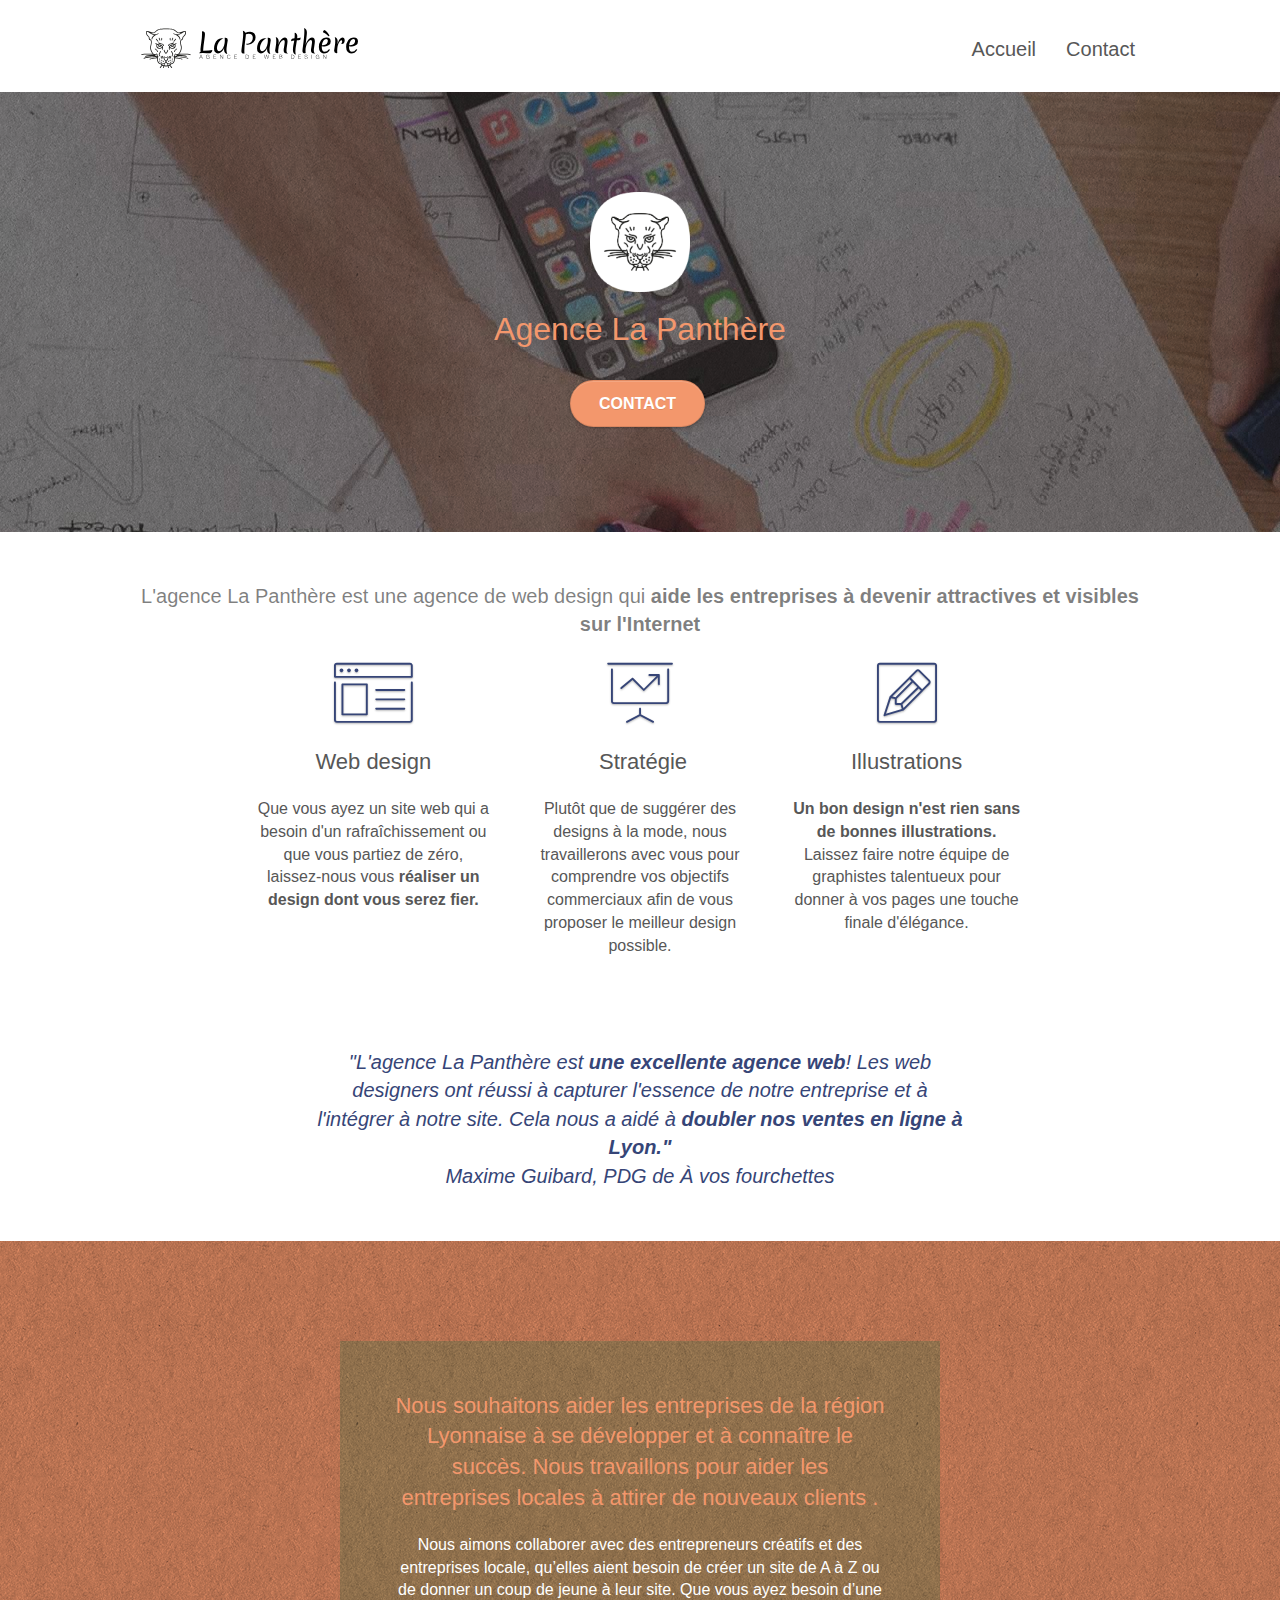
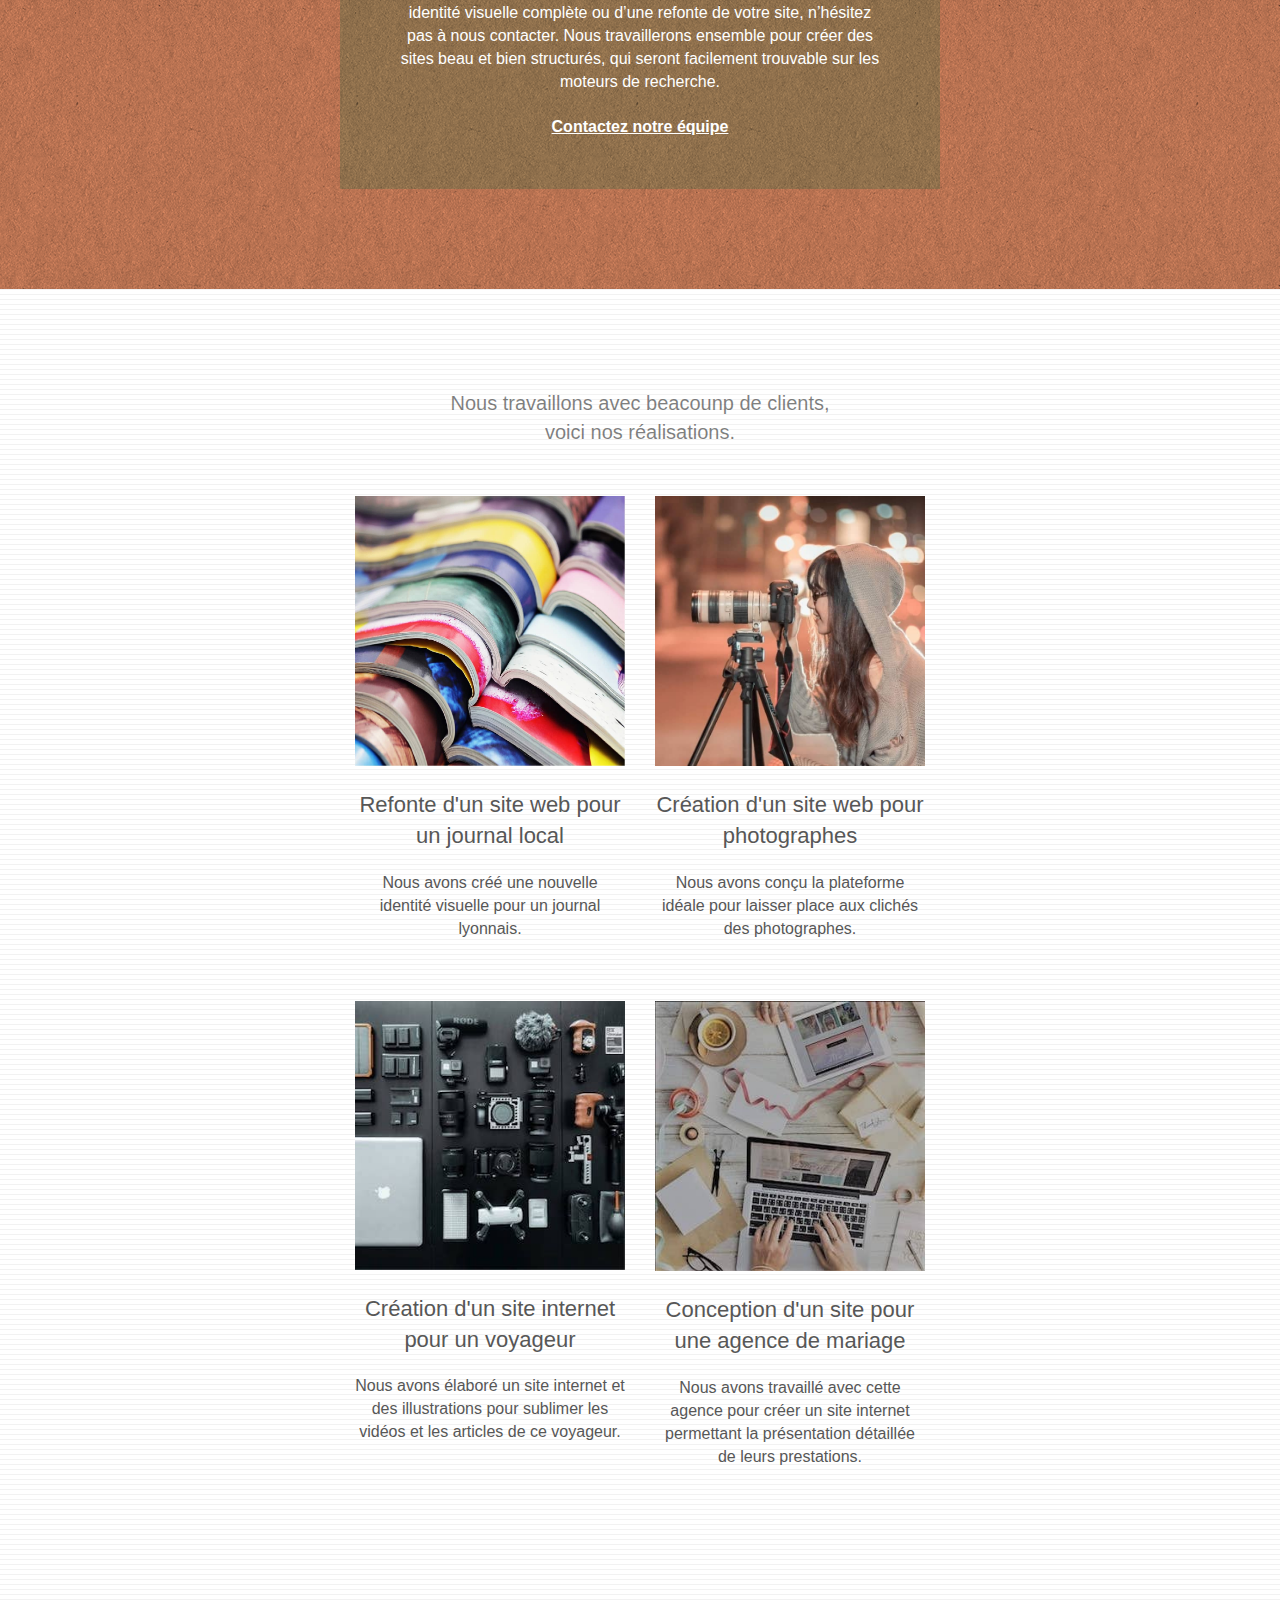
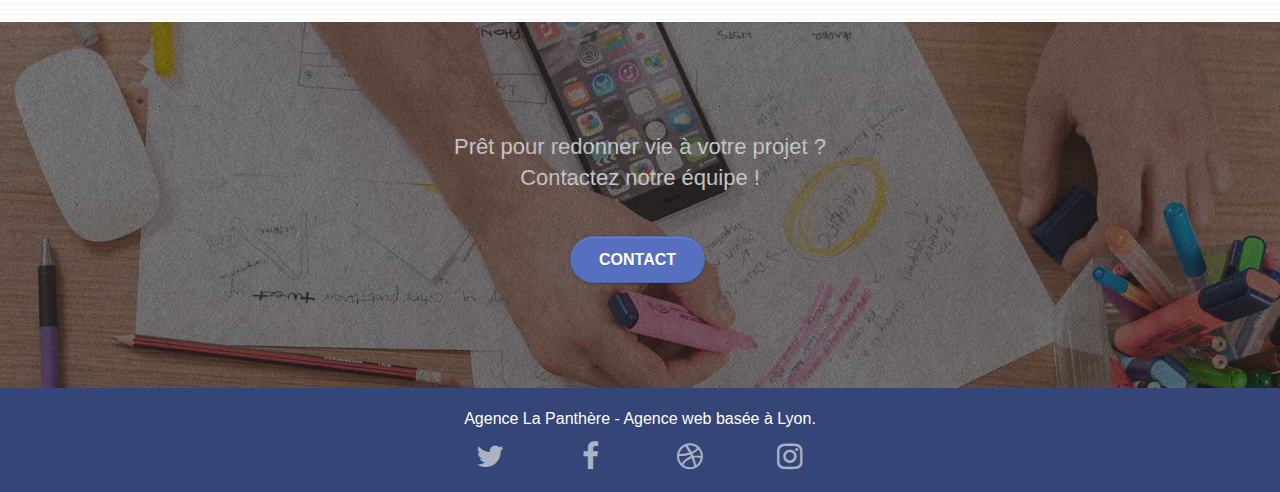
<file: index.html>
<!doctype html>
<html lang="fr">
<head>
    <meta charset="utf-8">
    <meta name="viewport" content="width=device-width, initial-scale=1.0, viewport-fit=cover">
    <link rel="shortcut icon" type="image/png" href="favicon.jpg">
    
	<link rel="stylesheet" type="text/css" href="./css/bootstrap.css">
	<link rel="stylesheet" type="text/css" href="style.css">
	<link rel="stylesheet" type="text/css" href="./css/font-awesome.css">
	<link rel="stylesheet" type="text/css" href="./css/et-line.css">
	
    
	<script src="./js/jquery-2.1.0.js" async></script>
	<script src="./js/bootstrap.js" async></script>
	<script src="./js/blocs.js" async></script>
	<script src="./js/jquery.touchSwipe.js" async></script>
	<script src="./js/gmaps.js" async></script>

	<meta name="robots" content="index, follow">
	<link rel="canonical" href="https://ay2018.github.io/Projet4/" />

	<!-- MODIF : CHANGEMENT TITLE-->
	<title>La Panthère | Entreprise webdesign Lyon | Création de design</title>
	
	<!-- MODIF : AJOUTER DESCRIPTION-->
	<meta name="description"
		content="Agence webdesign à Lyon qui vous accompagne dans votre stratégie de création graphique de site web responsive pour attirer encore plus de clients" />  
</head>
<body>
	<!-- Principal conteneur -->
	<div class="page-container">

		<header>
			<!-- bloc-0 -->
			<div class="bloc bgc-white l-bloc " id="bloc-0">
				<div class="container bloc-sm">
	
					<nav class="navbar row">
						<div class="navbar-header">
							<a class="navbar-brand" href="index.html"><img src="img/agence-la-panthere-monochrome.svg"
									alt="logo de l'entreprise qui est une tête de panthère" height="40" /></a>
							<button id="nav-toggle" type="button" class="ui-navbar-toggle navbar-toggle"
								data-toggle="collapse" data-target=".navbar-1">
								<span class="sr-only">Toggle navigation</span><span class="icon-bar"></span><span
									class="icon-bar"></span><span class="icon-bar"></span>
							</button>
						</div>
						<div class="collapse navbar-collapse navbar-1 special-dropdown-nav">
							<ul class="site-navigation nav navbar-nav">
								<li>
									<a href="index.html">Accueil</a>
								</li>
								<li>
								</li>
								<li>
									<a href="./pages/contact.html">Contact</a>
								</li>
							</ul>
						</div>
					</nav>
				</div>
			</div>
			<!-- bloc-0 END -->
		</header>

		<main>
			<!-- bloc-1-presentation -->
			<section class="bloc bgc-dark-slate-blue bg-banniere d-bloc bg-t-edge bloc-bg-texture texture-paper b-parallax"
				id="bloc-1-hero">
				<div class="container bloc-lg">
					<div class="row tight-width-whitespace">
						<div class="col-sm-12">
							<img src="img/logo.png" class="center-block image-resize-mode" width="100"
								alt="Logo de l'agence, représentée par la tête d'une panthère" />
							<h1 class="text-center hero-bloc-text tc-white ">
								Agence La Panthère
							</h1>
							<div class="text-center">
								<a href="./pages/contact.html" class="btn btn-lg btn-clean btn-rd cta-hero btn-atomic-tangerine"
									id="cta-hero">Contact</a>
							</div>
						</div>
					</div>
				</div>
			</section>
			<!-- bloc-1-presentation END -->

			<!-- bloc-2-services -->
			<section class="bloc bgc-white l-bloc" id="bloc-2-services">
				<div class="container bloc-md">
					<div class="row">
						<div class="col-sm-12 text-center change-text">
							L'agence La Panthère est une agence de web design qui <strong>aide les entreprises à devenir
								attractives et visibles sur l'Internet</strong>
						</div>
					</div>
					<div class="row voffset-lg med-width-whitespace">
						<div class="col-sm-4">
							<div class="text-center">
								<span class="et-icon-browser sm-shadow icon-dark-slate-blue icons icon-lg"></span>
							</div>
							<h2 class="mg-md text-center">
								Web design
							</h2>
							<p class="text-center ">
								Que vous ayez un site web qui a besoin d'un rafraîchissement ou que vous partiez de zéro,
								laissez-nous vous <strong>réaliser un design dont vous serez fier.</strong>
							</p>
						</div>
						<div class="col-sm-4">
							<div class="text-center">
								<span class="et-icon-presentation sm-shadow icon-dark-slate-blue icons icon-lg"></span>
							</div>
							<h2 class="mg-md text-center">
								&nbsp;Stratégie
							</h2>
							<p class="text-center ">
								Plutôt que de suggérer des designs à la mode, nous travaillerons avec vous pour comprendre vos
								objectifs commerciaux afin de vous proposer le meilleur design possible.<br>
							</p>
						</div>
						<div class="col-sm-4">
							<div class="text-center">
								<span class="et-icon-edit sm-shadow icon-dark-slate-blue icons icon-lg"></span>
							</div>
							<h2 class="mg-md text-center">
								Illustrations
							</h2>
							<p class="text-center ">
								<strong>Un bon design n'est rien sans de bonnes illustrations.</strong> Laissez faire notre équipe
								de graphistes talentueux pour donner à vos pages une touche finale d'élégance.
							</p>
						</div>
					</div>
					<div class="row voffset-lg voffset">
						<div class="col-xs-12 col-md-8 col-md-offset-2 text-center change-text midnightblue">
							<em>"L'agence La Panthère est <strong>une excellente agence web</strong>! Les web designers ont réussi à
								capturer l'essence de notre
								entreprise et à l'intégrer à notre site. Cela nous a aidé à <strong>doubler nos ventes en ligne à
									Lyon."</strong>
								<br>
								Maxime Guibard, PDG de À
								vos fourchettes</em>
						</div>
					</div>
				</div>
			</section>
			<!-- bloc-2-services END -->

			<!-- bloc-3-what-i-do -->
			<section class="bloc tc-white bgc-atomic-tangerine bg-presentation d-bloc bloc-bg-texture texture-paper b-parallax"
				id="bloc-3-what-i-do">
				<div class="container bloc-lg">
					<div class="row tight-width-whitespace black-background">
						<div class="col-sm-12">
							<h2 class="mg-md text-center tc-white">
								Nous souhaitons aider les entreprises de la région Lyonnaise à se développer et à connaître le
								succès. Nous travaillons pour aider les entreprises locales à attirer de nouveaux clients .<br>
							</h2>
							<p class="text-center white">
								Nous aimons collaborer avec des entrepreneurs créatifs et des entreprises locale, qu’elles aient
								besoin de créer un site de A à Z ou de donner un coup de jeune à leur site. Que vous ayez besoin
								d’une identité visuelle complète ou d’une refonte de votre site, n’hésitez pas à nous contacter.
								Nous travaillerons ensemble pour créer des sites beau et bien structurés, qui seront facilement
								trouvable sur les moteurs de recherche. <br><br><a class="ltc-white bold-link"
									href="./pages/contact.html">Contactez notre équipe</a><br>
							</p>
						</div>
					</div>
				</div>
			</section>
			<!-- bloc-3-what-i-do END -->

			<!-- bloc-4-portfolio -->
			<section class="bloc bgc-white bg-lines-h2-bg bg-repeat l-bloc" id="bloc-4-portfolio">
				<div class="container bloc-lg">
					<div class="row">
						<div class="col-sm-12 text-center change-text">
							Nous travaillons avec beacounp de clients, <br> voici nos réalisations.
						</div>
					</div>
					<div class="row tight-width-whitespace portfolio-row">
						<div class="col-sm-6">
							<a href="#" data-lightbox="img/1.jpg" data-gallery-id="gallery-1"
								data-caption="Refonte d'un site web pour un journal local" data-frame="snapshot-lb"><img
									src="img/1.jpg" alt="image representant des jornaux les uns sur les autres"
									class="img-responsive portfolio-thumb" /></a>
							<h2 class="mg-md text-center">
								Refonte d'un site web pour un journal local
							</h2>
							<p class="text-center">
								Nous avons créé une nouvelle identité visuelle pour un journal lyonnais.
							</p>
						</div>
						<div class="col-sm-6">
							<a href="#" data-lightbox="img/2.jpg" data-gallery-id="gallery-1"
								data-caption="Création d'un site web pour photographes" data-frame="snapshot-lb"><img
									src="img/2.jpg" class="img-responsive portfolio-thumb"
									alt="Image d'une photographeuse souriante entrain de prendre une photo" /></a>
							<h2 class="mg-md text-center">
								Création d'un site web pour photographes
							</h2>
							<p class="text-center">
								Nous avons conçu la plateforme idéale pour laisser place aux clichés des photographes.
							</p>
						</div>
					</div>
					<div class="row tight-width-whitespace portfolio-row">
						<div class="col-sm-6">
							<a href="#" data-lightbox="img/3.jpg" data-gallery-id="gallery-1"
								data-caption="Création d'un site internet pour un voyageur" data-frame="snapshot-lb"><img
									src="img/3.jpg" class="img-responsive portfolio-thumb"
									alt="Image représentant plusieurs équipements pour documenter un voyage: pc, appareil photo, micro et autres" /></a>
							<h2 class="mg-md text-center">
								Création d'un site internet pour un voyageur
							</h2>
							<p class="text-center">
								Nous avons élaboré un site internet et des illustrations pour sublimer les vidéos et les articles de
								ce voyageur.
							</p>
						</div>
						<div class="col-sm-6">
							<a href="#" data-lightbox="img/4.jpg" data-gallery-id="gallery-1"
								data-caption="Conception d'un site pour une agence de mariage" data-frame="snapshot-lb"><img
									src="img/4.jpg" class="img-responsive portfolio-thumb"
									alt="image de deux personnes face à face, entrain de plannifier un marriage sur deux pc" /></a>
							<h2 class="mg-md text-center">
								Conception d'un site pour une agence de mariage
							</h2>
							<p class="text-center">
								Nous avons travaillé avec cette agence pour créer un site internet permettant la présentation
								détaillée de leurs prestations.
							</p>
						</div>
					</div>
				</div>
			</section>
			<!-- bloc-4-portfolio END -->
			
			<!-- bloc-5-cta -->
			<section class="bloc bgc-dark-slate-blue bg-banniere d-bloc bloc-bg-texture texture-paper" id="bloc-5-cta">
				<div class="container bloc-lg">
					<div class="row">
						<h2 class="mg-md text-center white">
							Prêt pour redonner vie à votre projet ?<br>Contactez notre équipe !
						</h2>
						<div class="col-sm-12 text-center">
							<a href="./pages/contact.html" class="btn btn-atomic-midnight btn-clean btn-rd btn-lg cta-hero">Contact</a>
						</div>
					</div>
				</div>
			</section>
			<!-- bloc-5-cta END -->
		</main>

		<footer>
			<!-- Footer - bloc-8 -->
			<div class="bloc bgc-dark-slate-blue d-bloc" id="bloc-8">
				<div class="container bloc-sm">
					<div class="row">
						<div class="col-sm-12">
							<p class="text-center white">
								Agence La Panthère - Agence web basée à Lyon.<br>
							</p>
							<div class="row row-no-gutters social">
								<div class="col-sm-3">
									<div class="text-center">
										<a class="social" href="index.html" aria-label="Twitter"><span
												class="fa fa-twitter icon-md"></span></a>
									</div>
								</div>
								<div class="col-sm-3">
									<div class="text-center">
										<a class="social" href="index.html" aria-label="Facebook"><span
												class="fa fa-facebook icon-md"></span></a>
									</div>
								</div>
								<div class="col-sm-3">
									<div class="text-center">
										<a class="social" href="index.html" aria-label="Dribble"><span
												class="fa fa-dribbble icon-md"></span></a>
									</div>
								</div>
								<div class="col-sm-3">
									<div class="text-center">
										<a class="social" href="index.html" aria-label="Instagram"><span
												class="fa fa-instagram icon-md"></span></a>
									</div>
								</div>
							</div>
						</div>
					</div>
				</div>
			</div>
			<!-- Footer - bloc-8 END -->
		</footer>
	</div>
</body>
</html>
</file>
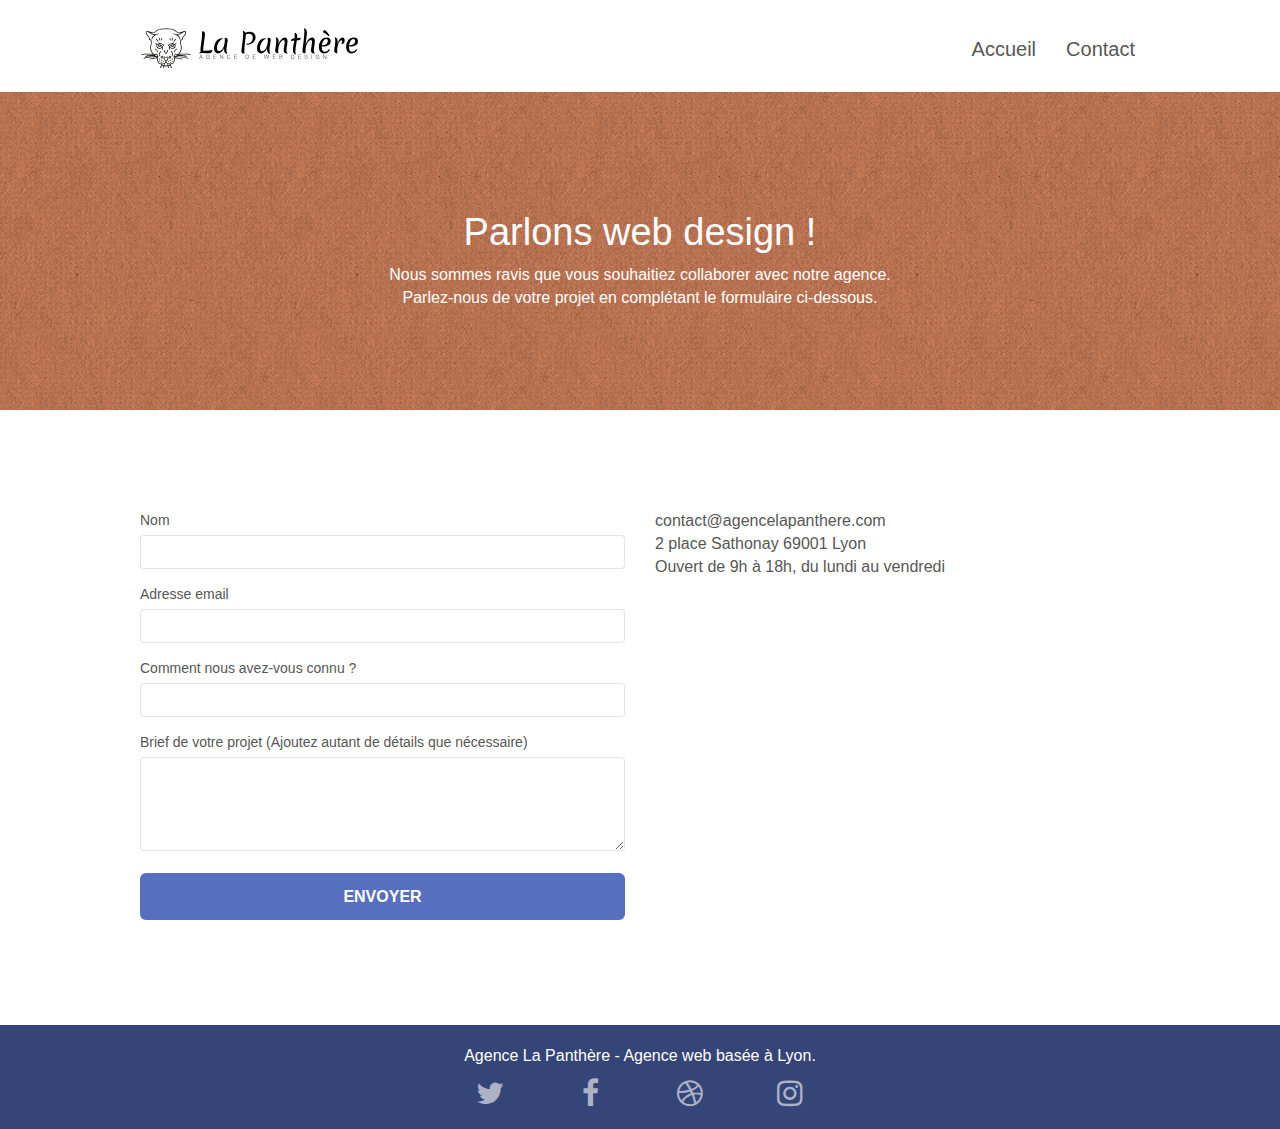
<file: pages/contact.html>
<!doctype html>
<html lang="fr">

<head>
	<meta charset="utf-8">
	<meta name="viewport" content="width=device-width, initial-scale=1.0, viewport-fit=cover">
	<link rel="shortcut icon" type="image/png" href="favicon.jpg">

	<link rel="stylesheet" type="text/css" href="../css/bootstrap.css">
	<link rel="stylesheet" type="text/css" href="../style.css">
	<link rel="stylesheet" type="text/css" href="../css/font-awesome.css">
	<link rel="stylesheet" type="text/css" href="../css/et-line.css">

	<script src="../js/jquery-2.1.0.js" async></script>
	<script src="../js/bootstrap.js" async></script>
	<script src="../js/blocs.js" async></script>
	<script src="../js/jquery.touchSwipe.js" async></script>
	<script src="../js/gmaps.js" async></script>

	<meta name="robots" content="index, follow">
	<link rel="canonical" href="https://ay2018.github.io/Projet4/" />

	<!-- MODIF : CHANGEMENT TITLE-->
	<title>La Panthère | Entreprise webdesign Lyon | Création de design</title>

	<!-- MODIF : AJOUTER DESCRIPTION-->
	<meta name="description"
		content="Agence webdesign à Lyon qui vous accompagne dans votre stratégie de création graphique de site web responsive pour attirer encore plus de clients" />
</head>
<body>
<!-- Principal conteneur -->
<div class="page-container">

	<header>
		<!-- bloc-0 -->
		<div class="bloc bgc-white l-bloc " id="bloc-0">
			<div class="container bloc-sm">
	
				<nav class="navbar row">
					<div class="navbar-header">
						<a class="navbar-brand" href="../index.html"><img src="../img/agence-la-panthere-monochrome.svg"
								alt="logo de l'entreprise qui est une tête de panthère" height="40" /></a>
						<button id="nav-toggle" type="button" class="ui-navbar-toggle navbar-toggle" data-toggle="collapse"
							data-target=".navbar-1">
							<span class="sr-only">Toggle navigation</span><span class="icon-bar"></span><span
								class="icon-bar"></span><span class="icon-bar"></span>
						</button>
					</div>
					<div class="collapse navbar-collapse navbar-1 special-dropdown-nav">
						<ul class="site-navigation nav navbar-nav">
							<li>
								<a href="../index.html">Accueil</a>
							</li>
							<li>
							</li>
							<li>
								<a href="./contact.html">Contact</a>
							</li>
						</ul>
					</div>
				</nav>
			</div>
		</div>
		<!-- bloc-0 END -->
	</header>

	<main>
		<!-- bloc-6 -->
		<section class="bloc bg-dots-bg bg-repeat bgc-atomic-tangerine d-bloc bloc-bg-texture texture-paper" id="bloc-6">
			<div class="container bloc-lg">
				<div class="row">
					<div class="col-sm-12">
						<h1 class="text-center hero-bloc-text white">
							Parlons web design !
						</h1>
						<p class="text-center mg-lg white tight-width-whitespace">
							Nous sommes ravis que vous souhaitiez collaborer avec notre agence.<br>
							Parlez-nous de votre projet en complétant le formulaire ci-dessous.
						</p>
					</div>
				</div>
			</div>
		</section>
		<!-- bloc-6 END -->

		<!-- bloc-7 -->
		<section class="bloc bgc-white l-bloc" id="bloc-7">
			<div class="container bloc-lg">
				<div class="row">
					<div class="col-sm-6">
						<form id="form_1" novalidate success-msg="Your message has been sent."
							fail-msg="Sorry it seems that our mail server is not responding, Sorry for the inconvenience!">
							<div class="form-group">
								<label for="name">
									Nom
								</label>
								<input id="name" class="form-control" required />
							</div>
							<div class="form-group">
								<label for="email">
									Adresse email
								</label>
								<input id="email" class="form-control" type="email" required />
							</div>
							<div class="form-group">
								<label for="input_504">
									Comment nous avez-vous connu ?
								</label>
								<input class="form-control" type="email" required id="input_504" />
							</div>
							<div class="form-group">
								<label for="message">
									Brief de votre projet (Ajoutez autant de détails que nécessaire)<br>
								</label><textarea id="message" class="form-control" rows="4" cols="50" required></textarea>
							</div>
							<button class="bloc-button btn btn-lg btn-block cta-hero btn-atomic-midnight" type="submit">
								Envoyer
							</button>
						</form>
					</div>
					<div class="col-sm-6">
						<p>
							contact@agencelapanthere.com<br>2 place Sathonay 69001 Lyon<br>Ouvert de 9h à 18h, du lundi au
							vendredi<br>
						</p>
					</div>
				</div>
			</div>
		</section>
		<!-- bloc-7 END -->

		<!-- ScrollToTop Button -->
		<a class="bloc-button btn btn-d scrollToTop" onclick="scrollToTarget('1')"><span class="fa fa-chevron-up"></span></a>
		<!-- ScrollToTop Button END-->
	</main>

	<footer>
		<!-- Footer - bloc-8 -->
		<div class="bloc bgc-dark-slate-blue d-bloc" id="bloc-8">
			<div class="container bloc-sm">
				<div class="row">
					<div class="col-sm-12">
						<p class="text-center white">
							Agence La Panthère - Agence web basée à Lyon.<br>
						</p>
						<div class="row row-no-gutters social">
							<div class="col-sm-3">
								<div class="text-center">
									<a class="social" href="index.html" aria-label="Twitter"><span
											class="fa fa-twitter icon-md"></span></a>
								</div>
							</div>
							<div class="col-sm-3">
								<div class="text-center">
									<a class="social" href="index.html" aria-label="Facebook"><span
											class="fa fa-facebook icon-md"></span></a>
								</div>
							</div>
							<div class="col-sm-3">
								<div class="text-center">
									<a class="social" href="index.html" aria-label="Dribble"><span
											class="fa fa-dribbble icon-md"></span></a>
								</div>
							</div>
							<div class="col-sm-3">
								<div class="text-center">
									<a class="social" href="index.html" aria-label="Instagram"><span
											class="fa fa-instagram icon-md"></span></a>
								</div>
							</div>
						</div>
					</div>
				</div>
			</div>
		</div>
		<!-- Footer - bloc-8 END -->
	</footer>
</div>
<!-- Principal conteneur END -->
</body>
</html>
</file>
<file: style.css>
body {
    margin: 0;
    padding: 0;
    background: #FFF;
    overflow-x: hidden;
    -webkit-font-smoothing: antialiased;
    -moz-osx-font-smoothing: grayscale
}

a,
button {
    transition: all .3s ease-in-out;
    outline: none !important
}

a:hover {
    text-decoration: none;
    cursor: pointer
}

#page-loading-blocs-notifaction {
    position: fixed;
    top: 0;
    bottom: 0;
    width: 100%;
    z-index: 100000;
    background: #FFF url(img/pageload-spinner.gif) no-repeat center center
}

.bloc {
    width: 100%;
    clear: both;
    background: 50% 50% no-repeat;
    padding: 0 50px;
    -webkit-background-size: cover;
    -moz-background-size: cover;
    -o-background-size: cover;
    background-size: cover;
    position: relative
}

.bloc .container {
    padding-left: 0;
    padding-right: 0
}

.bloc-lg {
    padding: 100px 50px
}

.bloc-md {
    padding: 50px
}

.bloc-sm {
    padding: 20px 50px
}

.bg-center,
.bg-l-edge,
.bg-r-edge,
.bg-t-edge,
.bg-b-edge,
.bg-tl-edge,
.bg-bl-edge,
.bg-tr-edge,
.bg-br-edge,
.bg-repeat {
    -webkit-background-size: auto !important;
    -moz-background-size: auto !important;
    -o-background-size: auto !important;
    background-size: auto !important
}

.bg-repeat {
    background: repeat
}

.bg-t-edge {
    background: top no-repeat
}

.bloc-bg-texture::before {
    content: "";
    background-size: 2px 2px;
    position: absolute;
    top: 0;
    bottom: 0;
    left: 0;
    right: 0
}

.texture-paper::before {
    background: url(img/texture-paper.png);
    background-size: 280px 280px
}

.b-parallax {
    background-attachment: fixed
}

.d-bloc {
    color: rgba(255, 255, 255, .7)
}

.d-bloc button:hover {
    color: rgba(255, 255, 255, .9)
}

.d-bloc .icon-round,
.d-bloc .icon-square,
.d-bloc .icon-rounded,
.d-bloc .icon-semi-rounded-a,
.d-bloc .icon-semi-rounded-b {
    border-color: rgba(255, 255, 255, .9)
}

.d-bloc .divider-h span {
    border-color: rgba(255, 255, 255, .2)
}

.d-bloc .a-btn,
.d-bloc .navbar a,
.d-bloc .navbar-brand,
.d-bloc a .icon-sm,
.d-bloc a .icon-md,
.d-bloc a .icon-lg,
.d-bloc a .icon-xl,
.d-bloc h1 a,
.d-bloc h2 a,
.d-bloc h3 a,
.d-bloc h4 a,
.d-bloc h5 a,
.d-bloc h6 a,
.d-bloc p a {
    color: rgba(255, 255, 255, .6)
}

.d-bloc .a-btn:hover,
.d-bloc .navbar a:hover,
.d-bloc .navbar-brand:hover,
.d-bloc a:hover .icon-sm,
.d-bloc a:hover .icon-md,
.d-bloc a:hover .icon-lg,
.d-bloc a:hover .icon-xl,
.d-bloc h1 a:hover,
.d-bloc h2 a:hover,
.d-bloc h3 a:hover,
.d-bloc h4 a:hover,
.d-bloc h5 a:hover,
.d-bloc h6 a:hover,
.d-bloc p a:hover {
    color: rgba(255, 255, 255, 1)
}

.d-bloc .navbar-toggle .icon-bar {
    background: rgba(255, 255, 255, 1)
}

.d-bloc .btn-wire,
.d-bloc .btn-wire:hover {
    color: rgba(255, 255, 255, 1);
    border-color: rgba(255, 255, 255, 1)
}

.d-bloc .panel {
    color: rgba(0, 0, 0, .5)
}

.d-bloc .panel button:hover {
    color: rgba(0, 0, 0, .7)
}

.d-bloc .panel icon {
    border-color: rgba(0, 0, 0, .7)
}

.d-bloc .panel .divider-h span {
    border-color: rgba(0, 0, 0, .1)
}

.d-bloc .panel .a-btn {
    color: rgba(0, 0, 0, .6)
}

.d-bloc .panel .a-btn:hover {
    color: rgba(0, 0, 0, 1)
}

.d-bloc .panel .btn-wire,
.d-bloc .panel .btn-wire:hover {
    color: rgba(0, 0, 0, .7);
    border-color: rgba(0, 0, 0, .3)
}

.d-bloc .panel,
.l-bloc {
    color: rgba(0, 0, 0, .5)
}

.d-bloc .panel button:hover,
.l-bloc button:hover {
    color: rgba(0, 0, 0, .7)
}

.l-bloc .icon-round,
.l-bloc .icon-square,
.l-bloc .icon-rounded,
.l-bloc .icon-semi-rounded-a,
.l-bloc .icon-semi-rounded-b {
    border-color: rgba(0, 0, 0, .7)
}

.d-bloc .panel .divider-h span,
.l-bloc .divider-h span {
    border-color: rgba(0, 0, 0, .1)
}

.d-bloc .panel .a-btn,
.l-bloc .a-btn,
.l-bloc .navbar a,
.l-bloc .navbar-brand,
.l-bloc a .icon-sm,
.l-bloc a .icon-md,
.l-bloc a .icon-lg,
.l-bloc a .icon-xl,
.l-bloc h1 a,
.l-bloc h2 a,
.l-bloc h3 a,
.l-bloc h4 a,
.l-bloc h5 a,
.l-bloc h6 a,
.l-bloc p a {
    color: rgba(0, 0, 0, .6)
}

.d-bloc .panel .a-btn:hover,
.l-bloc .a-btn:hover,
.l-bloc .navbar a:hover,
.l-bloc .navbar-brand:hover,
.l-bloc a:hover .icon-sm,
.l-bloc a:hover .icon-md,
.l-bloc a:hover .icon-lg,
.l-bloc a:hover .icon-xl,
.l-bloc h1 a:hover,
.l-bloc h2 a:hover,
.l-bloc h3 a:hover,
.l-bloc h4 a:hover,
.l-bloc h5 a:hover,
.l-bloc h6 a:hover,
.l-bloc p a:hover {
    color: rgba(0, 0, 0, 1)
}

.l-bloc .navbar-toggle .icon-bar {
    color: rgba(0, 0, 0, .6)
}

.d-bloc .panel .btn-wire,
.d-bloc .panel .btn-wire:hover,
.l-bloc .btn-wire,
.l-bloc .btn-wire:hover {
    color: rgba(0, 0, 0, .7);
    border-color: rgba(0, 0, 0, .3)
}

.voffset {
    margin-top: 30px
}

.voffset-lg {
    margin-top: 80px
}

.row-no-gutters {
    margin-right: 0;
    margin-left: 0
}

.row.row-no-gutters>[class^="col-"],
.row.row-no-gutters>[class*=" col-"] {
    padding-right: 0;
    padding-left: 0
}

#bloc-1-hero h1 {
    font-size: 32px
}

.navbar {
    margin-bottom: 0;
    z-index: 1
}

.navbar-brand {
    height: auto;
    padding: 3px 15px;
    font-size: 25px;
    font-weight: 400;
    font-weight: 600;
    line-height: 44px
}

.navbar-brand img {
    max-height: 200px;
    margin: 0 5px 0 0;
    display: inline
}

.navbar-brand img[src$=svg] {
    min-width: 100px
}

.nav-center .navbar-brand img {
    margin: 0
}

.navbar .nav {
    padding-top: 2px;
    margin-right: -16px;
    float: right;
    z-index: 1
}

.nav>li {
    float: left;
    margin-top: 4px;
    font-size: 20px
}

.navbar-nav .open .dropdown-menu>li>a {
    text-align: inherit
}

.nav>li a:hover,
.nav>li a:focus {
    background: transparent
}

.navbar-toggle {
    margin: 10px 10px 0 0;
    border: 0
}

.navbar-toggle:hover {
    background: transparent !important
}

.navbar-toggle .icon-bar {
    background-color: rgba(0, 0, 0, .5);
    width: 26px
}

.nav-invert .navbar .nav {
    float: left
}

.nav-invert .navbar-header,
.nav-invert .navbar-brand {
    float: right;
    position: relative;
    z-index: 2
}

@media (min-width:768px) {
    .site-navigation {
        position: absolute;
        top: 50%;
        right: 20px;
        transform: translate(0, -50%);
        -webkit-transform: translateY(-50%)
    }

    .nav>li .dropdown-menu a,
    .nav>li .dropdown-menu a:hover {
        color: #484848
    }

    .nav-invert .site-navigation {
        left: 0;
        right: 0
    }

    .nav-center {
        text-align: center
    }

    .nav-center .navbar-header {
        width: 100%
    }

    .nav-center .navbar-header,
    .nav-center .navbar-brand,
    .nav-center .nav>li {
        float: none;
        display: inline-block
    }

    .nav-center .site-navigation {
        position: relative;
        width: 100%;
        right: 0;
        margin-right: 0;
        margin-top: 20px
    }

    .nav-center.mini-nav .navbar-toggle {
        float: none;
        margin: 10px auto 0
    }
}

.nav>li>.dropdown a {
    background: none !important;
    display: block;
    padding: 14px 15px
}

nav .caret {
    margin: 0 5px
}

.dropdown-menu .dropdown-menu {
    top: -8px;
    left: 100%
}

.dropdown-menu .dropmenu-flow-right {
    top: 100%;
    left: 0;
    margin-left: -1px;
    border-top-left-radius: 0;
    border-top-right-radius: 0
}

.dropdown-menu .dropdown span {
    border: 4px solid #000;
    border-top-color: transparent;
    border-right-color: transparent;
    border-bottom-color: transparent;
    margin: 6px -5px 0 0 !important;
    float: right
}

.mg-md {
    margin-top: 10px;
    margin-bottom: 20px
}

.mg-lg {
    margin-top: 10px;
    margin-bottom: 40px
}

.btn {
    margin: 0 5px 5px 0
}

.btn.pull-right {
    margin: 0 0 5px 5px
}

.btn-d,
.btn-d:hover,
.btn-d:focus {
    color: #FFF;
    background: rgba(0, 0, 0, .3)
}

button {
    outline: none !important
}

.btn-rd {
    border-radius: 40px
}

.btn-clean {
    border: 1px solid rgba(0, 0, 0, .08);
    border-bottom-color: rgba(0, 0, 0, .1);
    text-shadow: 0 1px 0 rgba(0, 0, 1, .1);
    box-shadow: 0 1px 3px rgba(0, 0, 1, .25), inset 0 1px 0 0 rgba(255, 255, 255, .15)
}

.icon-md {
    font-size: 30px !important
}

.icon-lg {
    font-size: 60px !important
}

.sm-shadow {
    text-shadow: 0 1px 2px rgba(0, 0, 0, .3)
}

.panel-sq,
.panel-sq .panel-heading,
.panel-sq .panel-footer {
    border-radius: 0
}

.panel-rd {
    border-radius: 30px
}

.panel-rd .panel-heading {
    border-radius: 29px 29px 0 0
}

.panel-rd .panel-footer {
    border-radius: 0 0 29px 29px
}

.form-control {
    border-color: rgba(0, 0, 0, .1);
    box-shadow: none
}

.scrollToTop {
    width: 40px;
    height: 40px;
    position: fixed;
    bottom: 20px;
    right: 20px;
    opacity: 0;
    z-index: 500;
    transition: all .3s ease-in-out
}

.scrollToTop span {
    margin-top: 6px
}

.showScrollTop {
    font-size: 14px;
    opacity: 1
}

a[data-lightbox] {
    position: relative;
    display: block;
    text-align: center
}

a[data-lightbox]:hover::before {
    content: "+";
    font-family: "HelveticaNeue-Light", "Helvetica Neue Light", "Helvetica Neue", Helvetica, Arial;
    font-size: 32px;
    width: 50px;
    height: 50px;
    margin-left: -25px;
    border-radius: 50%;
    background: rgba(0, 0, 0, .6);
    color: #FFF;
    font-weight: 100;
    z-index: 1;
    position: absolute;
    top: 50%;
    transform: translateY(-50%);
    -webkit-transform: translateY(-50%)
}

a[data-lightbox]:hover img {
    opacity: .6;
    -webkit-animation-fill-mode: none;
    animation-fill-mode: none
}

#lightbox-modal {
    display: flex;
    align-items: center
}

#lightbox-modal .modal-dialog {
    width: 90%;
    max-width: 900px;
    margin: 0 auto 0
}

#lightbox-modal .modal-dialog img {
    max-height: 90vh;
    margin: 0 auto
}

.lightbox-caption {
    padding: 20px;
    color: #FFF;
    background: rgba(0, 0, 0, .5);
    position: absolute;
    left: 15px;
    right: 15px;
    bottom: 5px
}

.close-lightbox {
    color: #FFF;
    font-size: 30px;
    position: absolute;
    top: 20px;
    right: 20px;
    z-index: 20;
    background: rgba(0, 0, 0, .5);
    border: none;
    line-height: 30px;
    padding: 0 9px 5px;
    opacity: .3
}

.close-lightbox:hover,
.next-lightbox:hover,
.prev-lightbox:hover {
    opacity: 1;
    color: #FFF
}

.next-lightbox,
.prev-lightbox {
    font-size: 20px;
    color: rgba(255, 255, 255, .9);
    background: rgba(0, 0, 0, .5);
    transition: all .2s ease-in-out;
    position: absolute;
    top: 45%;
    z-index: 1;
    opacity: .4
}

.next-lightbox {
    padding: 6px 8px 1px 13px;
    right: 25px
}

.prev-lightbox {
    padding: 6px 13px 1px 10px;
    left: 25px
}

.snapshot-lb .modal-body {
    padding-bottom: 45px
}

.snapshot-lb .lightbox-caption {
    padding: 0;
    color: rgba(0, 0, 0, .5);
    background: none
}

h1,
h2,
h3,
h4,
h5,
h6,
p,
label,
.btn,
a {
    font-family: "helvetica";
    font-weight: 400;
    color: #575757 !important
}

.container {
    max-width: 1000px
}

.hero-bloc-text {
    font-size: 38px
}

.hero-bloc-text-sub {
    font-size: 36px
}

.statement-bloc-text {
    line-height: 26px;
    font-style: italic;
    font-size: 20px;
    text-align: center;
    font-weight: lighter;
    max-width: 520px;
    margin: auto auto auto auto
}

p {
    font-size: 16px
}

.tight-width-whitespace {
    max-width: 600px;
    margin: auto auto auto auto
}

.h1 {
    font-size: 20px;
    font-family: "Open Sans"
}

.cta-hero {
    margin-top: 22px;
    color: #FFFFFF !important;
    text-transform: uppercase;
    padding: 12px 28px 12px 28px;
    font-size: 16px;
    font-weight: 700
}

.social {
    max-width: 400px;
    margin: auto auto auto auto
}

h2 {
    font-size: 22px;
    line-height: 1.4em
}

h3 {
    font-size: 15px;
    text-transform: uppercase;
    font-weight: 700;
    color: #333333 !important
}

.med-width-whitespace {
    max-width: 800px;
    margin: auto auto auto auto;
    box-shadow: 0 0 0 #000
}

h1 {
    color: #333333 !important
}

h4 {
    color: #333333 !important
}

.icons {
    margin-bottom: 14px;
    margin-top: 24px
}

.white {
    color: #FFFFFF !important
}

.portfolio-thumb {
    margin-bottom: 24px
}

.portfolio-row {
    margin-bottom: 44px;
    margin-top: 50px
}

.avatar {
    box-shadow: 0 4px 9px rgba(0, 0, 0, .3)
}

.black-background {
    background-color: rgba(165, 147, 99, .7);
    padding: 40px 40px 40px 40px
}

.bold-link {
    font-weight: 900;
    text-decoration: underline !important
}

.bgc-white {
    background-color: #FFF
}

.bgc-dark-slate-blue {
    background-color: #364577
}

.bgc-atomic-tangerine {
    background-color: #F3976C
}

.tc-white {
    color: #F3976C !important
}

.btn-atomic-tangerine {
    background: #F3976C;
    color: #FFFFFF !important
}

.btn-atomic-tangerine:hover {
    background: #c27956 !important;
    color: #FFFFFF !important
}

.ltc-white {
    color: #FFFFFF !important
}

.ltc-white:hover {
    color: #cccccc !important
}

.ltc-atomic-tangerine {
    color: #F3976C !important
}

.ltc-atomic-tangerine:hover {
    color: #c27956 !important
}

.icon-dark-slate-blue {
    color: #364577 !important;
    border-color: #364577 !important
}

.bg-dots-bg {
    background-image: url(img/dots-bg.png)
}

.bg-lines-h2-bg {
    background-image: url(img/lines-h2-bg.png)
}

.bg-banniere {
    background-image: url(img/agence-la-panthere.jpg)
}

.bg-presentation {
    background-image: url(img/image-de-presentation.jpg)
}

@media (max-width:1024px) {
    .bloc {
        padding-left: 20px;
        padding-right: 20px
    }

    .bloc.full-width-bloc,
    .bloc-tile-2.full-width-bloc .container,
    .bloc-tile-3.full-width-bloc .container,
    .bloc-tile-4.full-width-bloc .container {
        padding-left: 0;
        padding-right: 0
    }
}

@media (max-width:992px) and (min-width:768px) {
    .navbar .nav {
        max-width: 80%
    }

    .nav-center.navbar .nav {
        max-width: 100%
    }
}

@media only screen and (min-device-width:768px) and (max-device-width:1024px) and (orientation:landscape) {
    .b-parallax {
        background-attachment: scroll
    }
}

@media only screen and (min-device-width:1024px) and (max-device-width:1366px) and (-webkit-min-device-pixel-ratio:1.5) {
    .b-parallax {
        background-attachment: scroll
    }
}

@media (max-width:991px) {
    .container {
        width: 100%
    }

    .b-parallax {
        background-attachment: scroll
    }

    .page-container,
    #hero-bloc {
        overflow-x: hidden;
        position: relative
    }

    .bloc {
        padding-left: constant(safe-area-inset-left);
        padding-right: constant(safe-area-inset-right)
    }

    .bloc-group,
    .bloc-group .bloc {
        display: block;
        width: 100%
    }

    .bloc-fill-screen .fill-bloc-top-edge,
    .bloc-fill-screen .fill-bloc-bottom-edge {
        padding: 0 20px;
        padding-left: constant(safe-area-inset-left);
        padding-right: constant(safe-area-inset-right)
    }
}

@media (max-width:767px) {
    .page-container {
        overflow-x: hidden;
        position: relative
    }

    h1,
    h2,
    h3,
    h4,
    h5,
    h6,
    p,
    #disqus_thread {
        padding-left: 10px !important;
        padding-right: 10px !important
    }

    .b-parallax {
        background-attachment: scroll
    }

    .navbar .nav {
        padding-top: 0;
        border-top: 1px solid rgba(0, 0, 0, .2);
        float: none !important
    }

    .navbar.row {
        margin-left: 0;
        margin-right: 0
    }

    .site-navigation {
        position: inherit;
        transform: none;
        -webkit-transform: none;
        -ms-transform: none
    }

    .nav>li {
        margin-top: 0;
        border-bottom: 1px solid rgba(0, 0, 0, .1);
        background: rgba(0, 0, 0, .05);
        text-align: left;
        padding-left: 15px;
        width: 100%
    }

    .nav>li:hover {
        background: rgba(0, 0, 0, .08)
    }

    .dropdown .dropdown a .caret {
        float: none;
        margin: 5px 0 0 10px !important;
        border: 4px solid #000;
        border-bottom-color: transparent;
        border-right-color: transparent;
        border-left-color: transparent
    }

    #hero-bloc .navbar .nav {
        background: rgba(0, 0, 0, .8)
    }

    #hero-bloc .navbar .nav a {
        color: rgba(255, 255, 255, .6)
    }

    .hero {
        padding: 50px 0
    }

    .hero-nav {
        left: -1px;
        right: -1px
    }

    .navbar-collapse {
        padding: 0;
        overflow-x: hidden;
        -webkit-box-shadow: none;
        box-shadow: none
    }

    .navbar-brand img {
        max-height: 40px;
        width: auto
    }

    .nav-invert .navbar-header {
        float: none;
        width: 100%
    }

    .nav-invert .navbar-toggle {
        float: left;
        margin-left: 10px
    }

    .bloc {
        padding-left: 0;
        padding-right: 0
    }

    .bloc-xxl,
    .bloc-xl,
    .bloc-lg {
        padding: 40px 0
    }

    .bloc-sm,
    .bloc-md {
        padding-left: 0;
        padding-right: 0
    }

    .bloc-tile-2 .container,
    .bloc-tile-3 .container,
    .bloc-tile-4 .container,
    .bloc-fill-screen .fill-bloc-top-edge,
    .bloc-fill-screen .fill-bloc-bottom-edge {
        padding-left: 0;
        padding-right: 0
    }

    .a-block {
        padding: 0 10px
    }

    .btn-dwn {
        display: none
    }

    .voffset {
        margin-top: 5px
    }

    .voffset-md {
        margin-top: 20px
    }

    .voffset-lg {
        margin-top: 30px
    }

    form {
        padding: 5px
    }

    .close-lightbox {
        display: inline-block
    }

    .blocsapp-device-iphone5 {
        background-size: 216px 425px;
        padding-top: 60px;
        width: 216px;
        height: 425px
    }

    .blocsapp-device-iphone5 img {
        width: 180px;
        height: 320px
    }
}

@media (max-width:400px) {
    .bloc {
        padding-left: 0;
        padding-right: 0
    }
}

@media (max-width:767px) {
    .bloc-mob-center-text {
        text-align: center
    }
}

.change-text {
    font-size: 20px
}

.midnightblue {
    color: #364577
}

.orange {
    color: #F3976C
}

.btn-atomic-midnight {
    background: #576fbf;
    color: #FFFFFF !important
}

.btn-atomic-midnight:hover {
    background: #364577 !important;
    color: #FFFFFF !important
}

big{
    font-size: 26px;
}
</file>
<file: css/et-line.css>
@font-face {
    font-family: et-line;
    src: url(../fonts/et-line.eot);
    src: url(../fonts/et-line.eot?#iefix) format('embedded-opentype'), url(../fonts/et-line.woff) format('woff'), url(../fonts/et-line.ttf) format('truetype'), url(../fonts/et-line.svg#et-line) format('svg');
    font-weight: 400;
    font-style: normal
}

.et-icon-adjustments,
.et-icon-alarmclock,
.et-icon-anchor,
.et-icon-aperture,
.et-icon-attachment,
.et-icon-bargraph,
.et-icon-basket,
.et-icon-beaker,
.et-icon-bike,
.et-icon-book-open,
.et-icon-briefcase,
.et-icon-browser,
.et-icon-calendar,
.et-icon-camera,
.et-icon-caution,
.et-icon-chat,
.et-icon-circle-compass,
.et-icon-clipboard,
.et-icon-clock,
.et-icon-cloud,
.et-icon-compass,
.et-icon-desktop,
.et-icon-dial,
.et-icon-document,
.et-icon-documents,
.et-icon-download,
.et-icon-dribbble,
.et-icon-edit,
.et-icon-envelope,
.et-icon-expand,
.et-icon-facebook,
.et-icon-flag,
.et-icon-focus,
.et-icon-gears,
.et-icon-genius,
.et-icon-gift,
.et-icon-global,
.et-icon-globe,
.et-icon-googleplus,
.et-icon-grid,
.et-icon-happy,
.et-icon-hazardous,
.et-icon-heart,
.et-icon-hotairballoon,
.et-icon-hourglass,
.et-icon-key,
.et-icon-laptop,
.et-icon-layers,
.et-icon-lifesaver,
.et-icon-lightbulb,
.et-icon-linegraph,
.et-icon-linkedin,
.et-icon-lock,
.et-icon-magnifying-glass,
.et-icon-map,
.et-icon-map-pin,
.et-icon-megaphone,
.et-icon-mic,
.et-icon-mobile,
.et-icon-newspaper,
.et-icon-notebook,
.et-icon-paintbrush,
.et-icon-paperclip,
.et-icon-pencil,
.et-icon-phone,
.et-icon-picture,
.et-icon-pictures,
.et-icon-piechart,
.et-icon-presentation,
.et-icon-pricetags,
.et-icon-printer,
.et-icon-profile-female,
.et-icon-profile-male,
.et-icon-puzzle,
.et-icon-quote,
.et-icon-recycle,
.et-icon-refresh,
.et-icon-ribbon,
.et-icon-rss,
.et-icon-sad,
.et-icon-scissors,
.et-icon-scope,
.et-icon-search,
.et-icon-shield,
.et-icon-speedometer,
.et-icon-strategy,
.et-icon-streetsign,
.et-icon-tablet,
.et-icon-target,
.et-icon-telescope,
.et-icon-toolbox,
.et-icon-tools,
.et-icon-tools-2,
.et-icon-trophy,
.et-icon-tumblr,
.et-icon-twitter,
.et-icon-upload,
.et-icon-video,
.et-icon-wallet,
.et-icon-wine {
    font-family: et-line;
    speak: none;
    font-style: normal;
    font-weight: 400;
    font-variant: normal;
    text-transform: none;
    line-height: 1;
    -webkit-font-smoothing: antialiased;
    -moz-osx-font-smoothing: grayscale;
    display: inline-block
}

.et-icon-mobile:before {
    content: "\e000"
}

.et-icon-laptop:before {
    content: "\e001"
}

.et-icon-desktop:before {
    content: "\e002"
}

.et-icon-tablet:before {
    content: "\e003"
}

.et-icon-phone:before {
    content: "\e004"
}

.et-icon-document:before {
    content: "\e005"
}

.et-icon-documents:before {
    content: "\e006"
}

.et-icon-search:before {
    content: "\e007"
}

.et-icon-clipboard:before {
    content: "\e008"
}

.et-icon-newspaper:before {
    content: "\e009"
}

.et-icon-notebook:before {
    content: "\e00a"
}

.et-icon-book-open:before {
    content: "\e00b"
}

.et-icon-browser:before {
    content: "\e00c"
}

.et-icon-calendar:before {
    content: "\e00d"
}

.et-icon-presentation:before {
    content: "\e00e"
}

.et-icon-picture:before {
    content: "\e00f"
}

.et-icon-pictures:before {
    content: "\e010"
}

.et-icon-video:before {
    content: "\e011"
}

.et-icon-camera:before {
    content: "\e012"
}

.et-icon-printer:before {
    content: "\e013"
}

.et-icon-toolbox:before {
    content: "\e014"
}

.et-icon-briefcase:before {
    content: "\e015"
}

.et-icon-wallet:before {
    content: "\e016"
}

.et-icon-gift:before {
    content: "\e017"
}

.et-icon-bargraph:before {
    content: "\e018"
}

.et-icon-grid:before {
    content: "\e019"
}

.et-icon-expand:before {
    content: "\e01a"
}

.et-icon-focus:before {
    content: "\e01b"
}

.et-icon-edit:before {
    content: "\e01c"
}

.et-icon-adjustments:before {
    content: "\e01d"
}

.et-icon-ribbon:before {
    content: "\e01e"
}

.et-icon-hourglass:before {
    content: "\e01f"
}

.et-icon-lock:before {
    content: "\e020"
}

.et-icon-megaphone:before {
    content: "\e021"
}

.et-icon-shield:before {
    content: "\e022"
}

.et-icon-trophy:before {
    content: "\e023"
}

.et-icon-flag:before {
    content: "\e024"
}

.et-icon-map:before {
    content: "\e025"
}

.et-icon-puzzle:before {
    content: "\e026"
}

.et-icon-basket:before {
    content: "\e027"
}

.et-icon-envelope:before {
    content: "\e028"
}

.et-icon-streetsign:before {
    content: "\e029"
}

.et-icon-telescope:before {
    content: "\e02a"
}

.et-icon-gears:before {
    content: "\e02b"
}

.et-icon-key:before {
    content: "\e02c"
}

.et-icon-paperclip:before {
    content: "\e02d"
}

.et-icon-attachment:before {
    content: "\e02e"
}

.et-icon-pricetags:before {
    content: "\e02f"
}

.et-icon-lightbulb:before {
    content: "\e030"
}

.et-icon-layers:before {
    content: "\e031"
}

.et-icon-pencil:before {
    content: "\e032"
}

.et-icon-tools:before {
    content: "\e033"
}

.et-icon-tools-2:before {
    content: "\e034"
}

.et-icon-scissors:before {
    content: "\e035"
}

.et-icon-paintbrush:before {
    content: "\e036"
}

.et-icon-magnifying-glass:before {
    content: "\e037"
}

.et-icon-circle-compass:before {
    content: "\e038"
}

.et-icon-linegraph:before {
    content: "\e039"
}

.et-icon-mic:before {
    content: "\e03a"
}

.et-icon-strategy:before {
    content: "\e03b"
}

.et-icon-beaker:before {
    content: "\e03c"
}

.et-icon-caution:before {
    content: "\e03d"
}

.et-icon-recycle:before {
    content: "\e03e"
}

.et-icon-anchor:before {
    content: "\e03f"
}

.et-icon-profile-male:before {
    content: "\e040"
}

.et-icon-profile-female:before {
    content: "\e041"
}

.et-icon-bike:before {
    content: "\e042"
}

.et-icon-wine:before {
    content: "\e043"
}

.et-icon-hotairballoon:before {
    content: "\e044"
}

.et-icon-globe:before {
    content: "\e045"
}

.et-icon-genius:before {
    content: "\e046"
}

.et-icon-map-pin:before {
    content: "\e047"
}

.et-icon-dial:before {
    content: "\e048"
}

.et-icon-chat:before {
    content: "\e049"
}

.et-icon-heart:before {
    content: "\e04a"
}

.et-icon-cloud:before {
    content: "\e04b"
}

.et-icon-upload:before {
    content: "\e04c"
}

.et-icon-download:before {
    content: "\e04d"
}

.et-icon-target:before {
    content: "\e04e"
}

.et-icon-hazardous:before {
    content: "\e04f"
}

.et-icon-piechart:before {
    content: "\e050"
}

.et-icon-speedometer:before {
    content: "\e051"
}

.et-icon-global:before {
    content: "\e052"
}

.et-icon-compass:before {
    content: "\e053"
}

.et-icon-lifesaver:before {
    content: "\e054"
}

.et-icon-clock:before {
    content: "\e055"
}

.et-icon-aperture:before {
    content: "\e056"
}

.et-icon-quote:before {
    content: "\e057"
}

.et-icon-scope:before {
    content: "\e058"
}

.et-icon-alarmclock:before {
    content: "\e059"
}

.et-icon-refresh:before {
    content: "\e05a"
}

.et-icon-happy:before {
    content: "\e05b"
}

.et-icon-sad:before {
    content: "\e05c"
}

.et-icon-facebook:before {
    content: "\e05d"
}

.et-icon-twitter:before {
    content: "\e05e"
}

.et-icon-googleplus:before {
    content: "\e05f"
}

.et-icon-rss:before {
    content: "\e060"
}

.et-icon-tumblr:before {
    content: "\e061"
}

.et-icon-linkedin:before {
    content: "\e062"
}

.et-icon-dribbble:before {
    content: "\e063"
}
</file>
